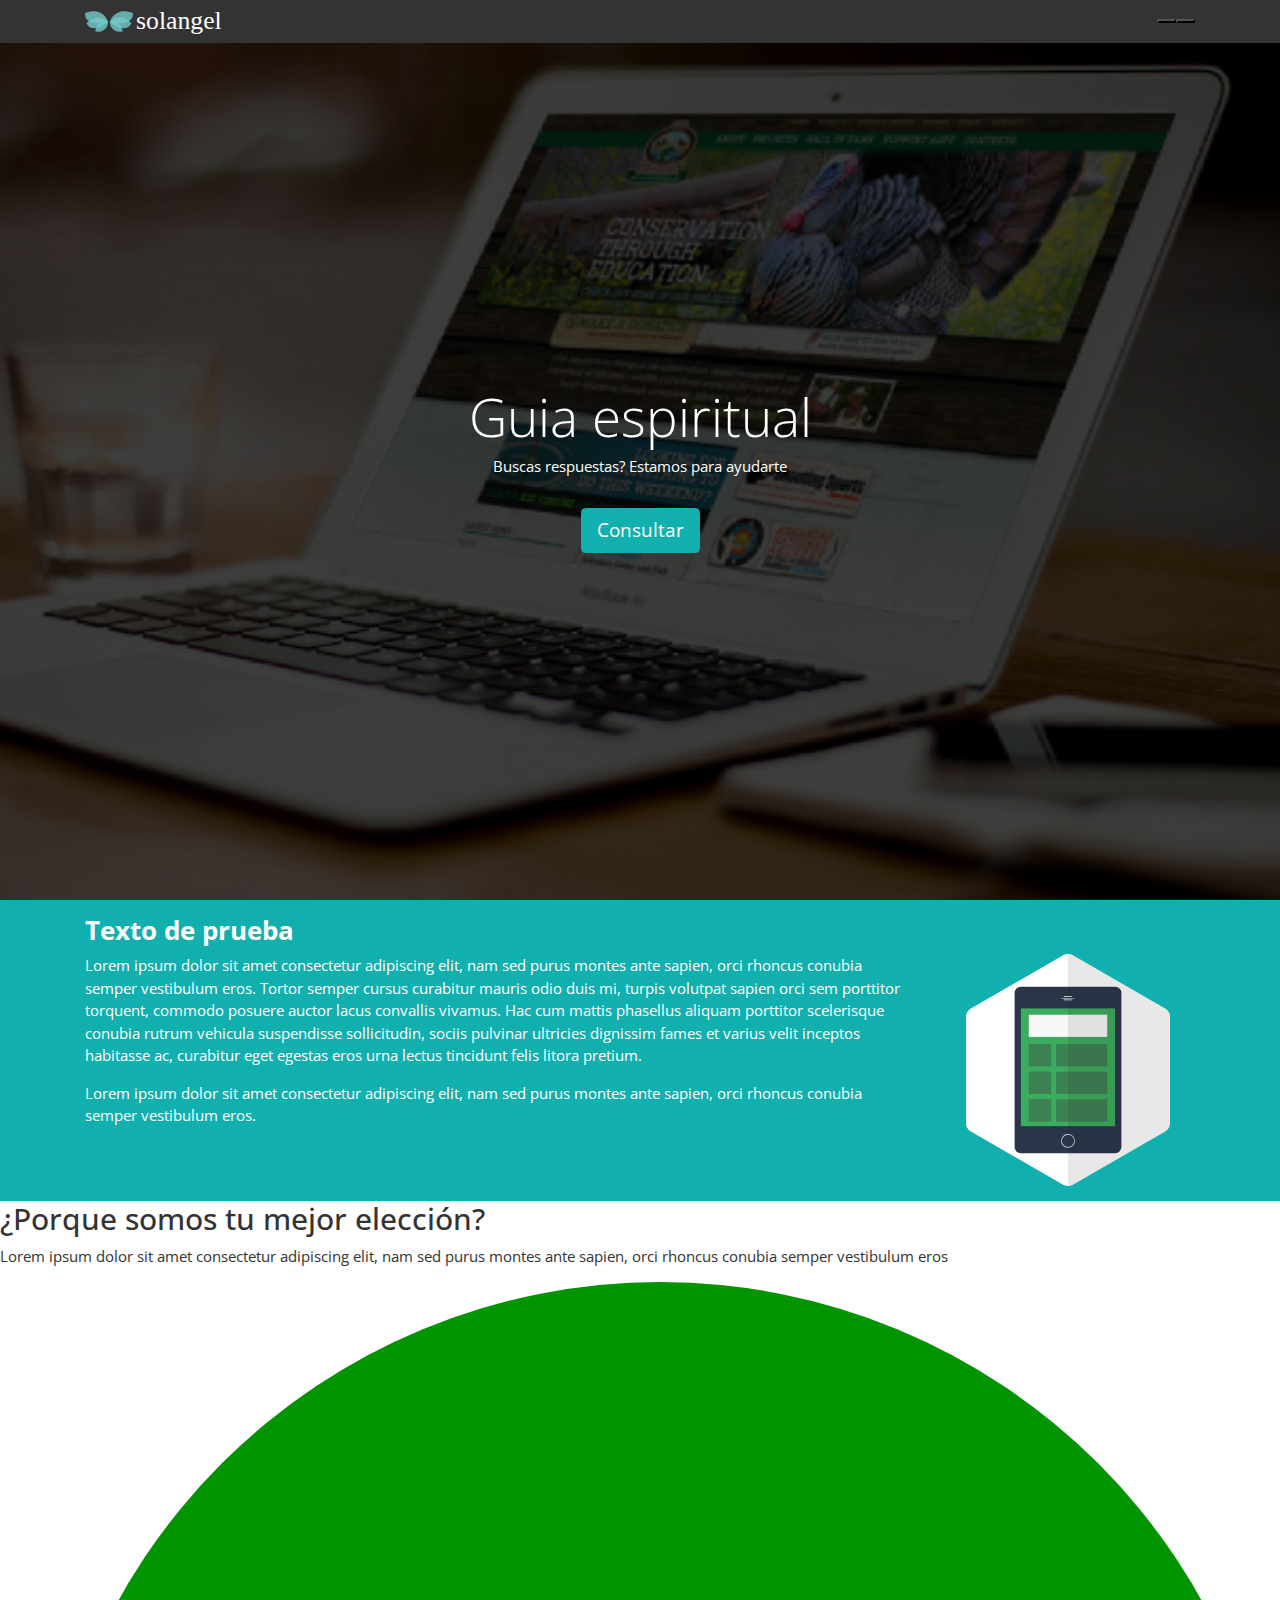
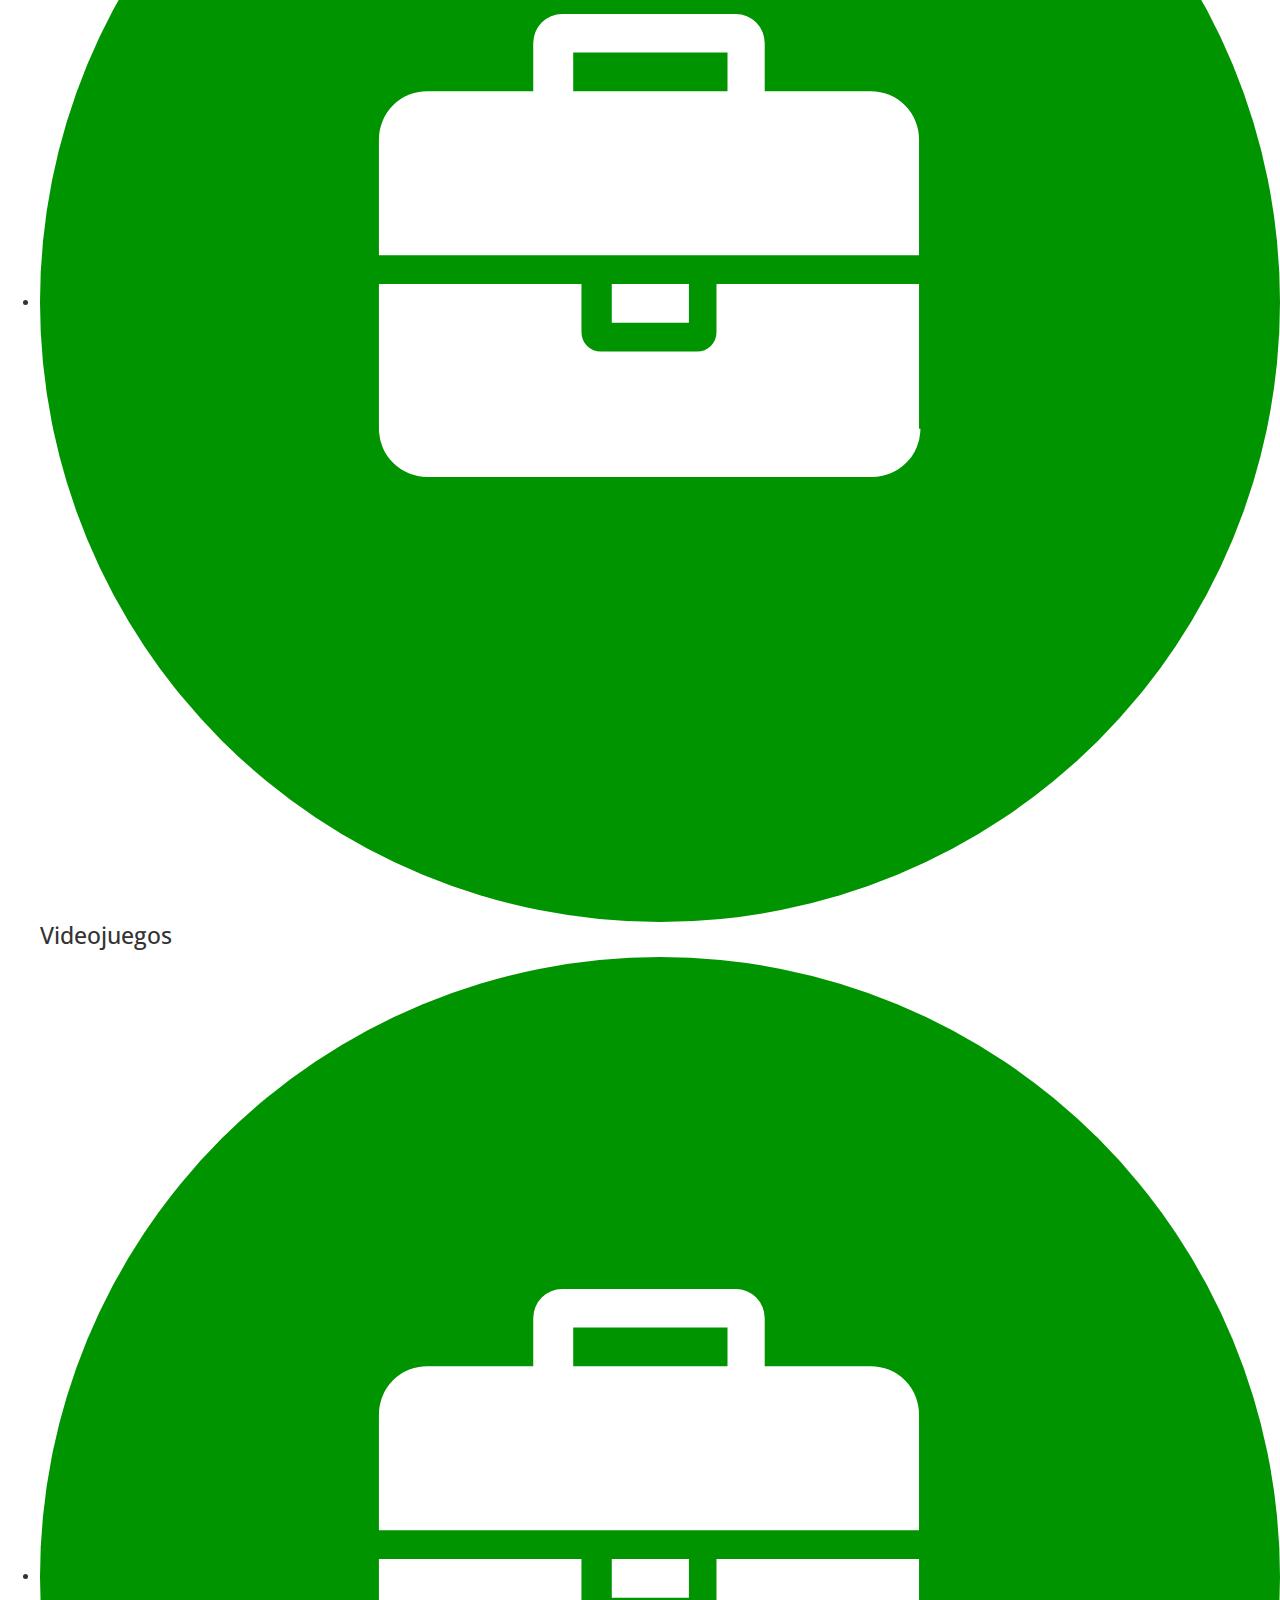
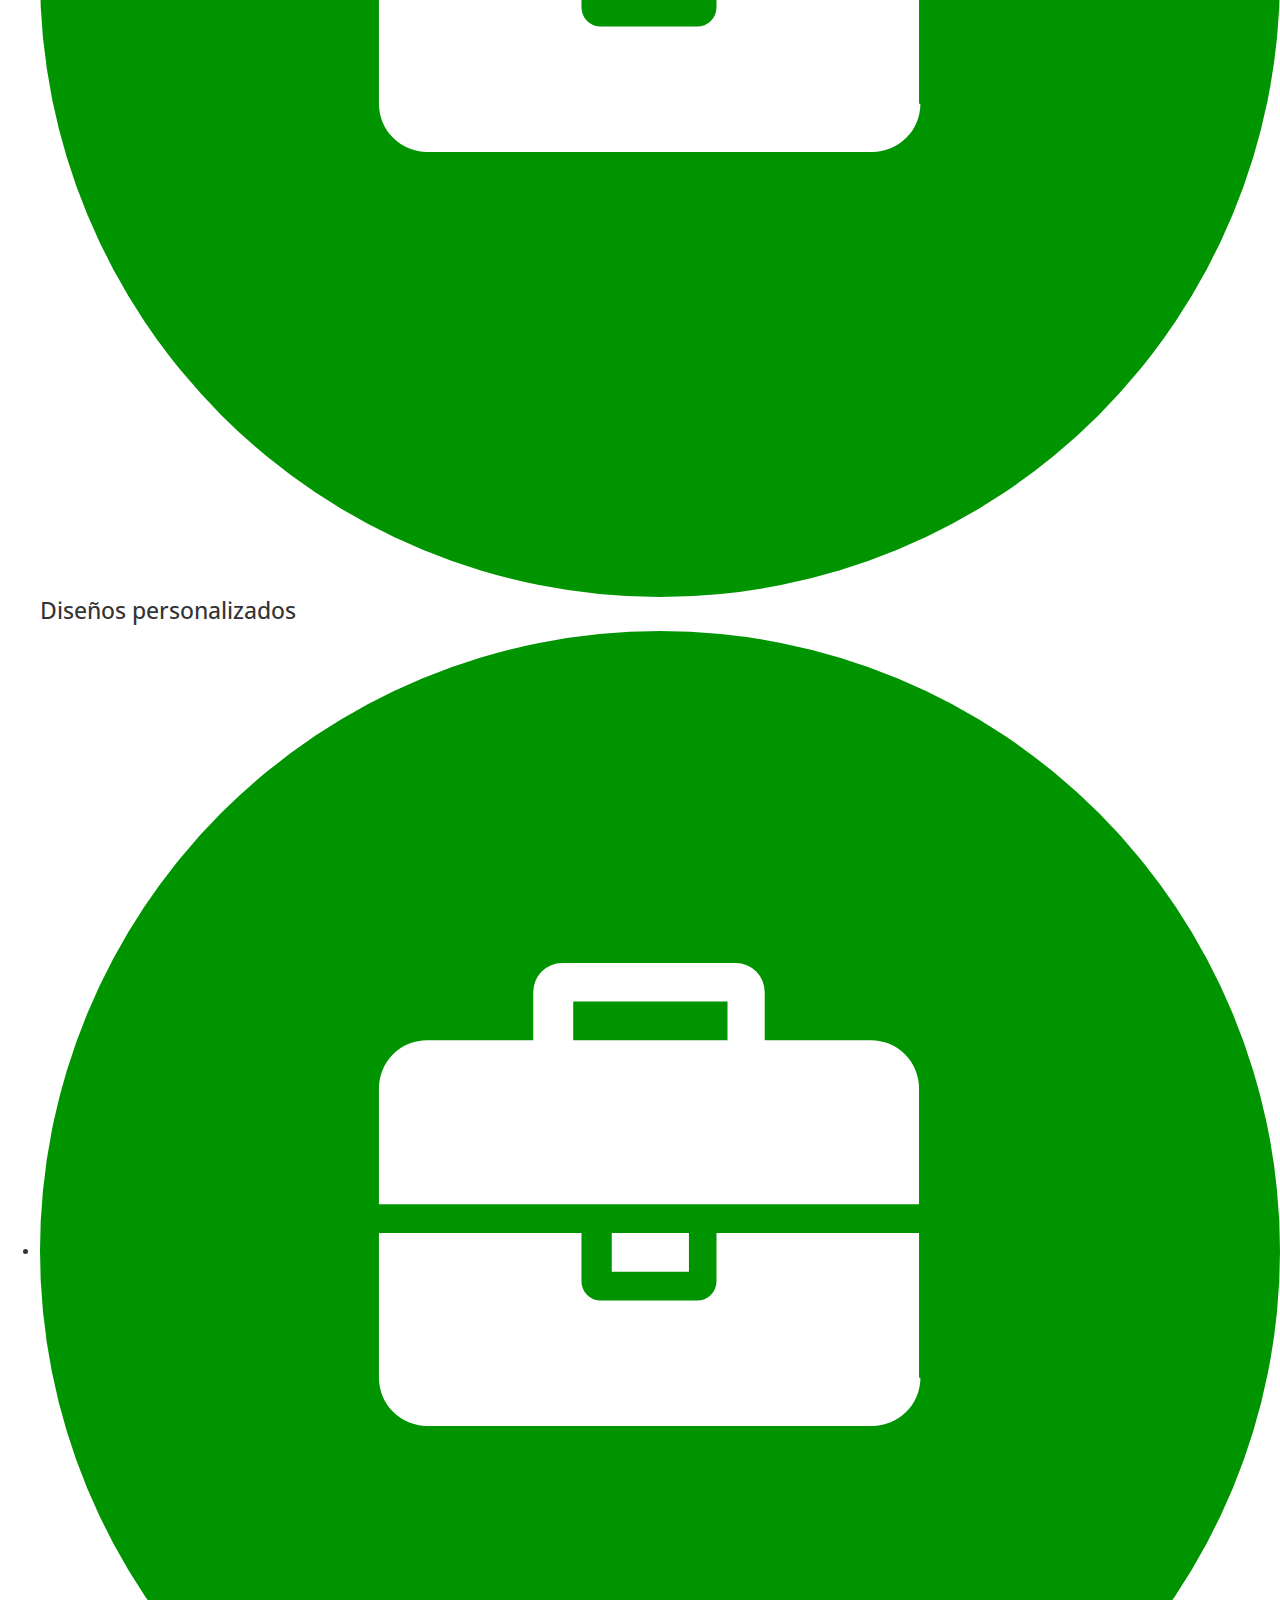
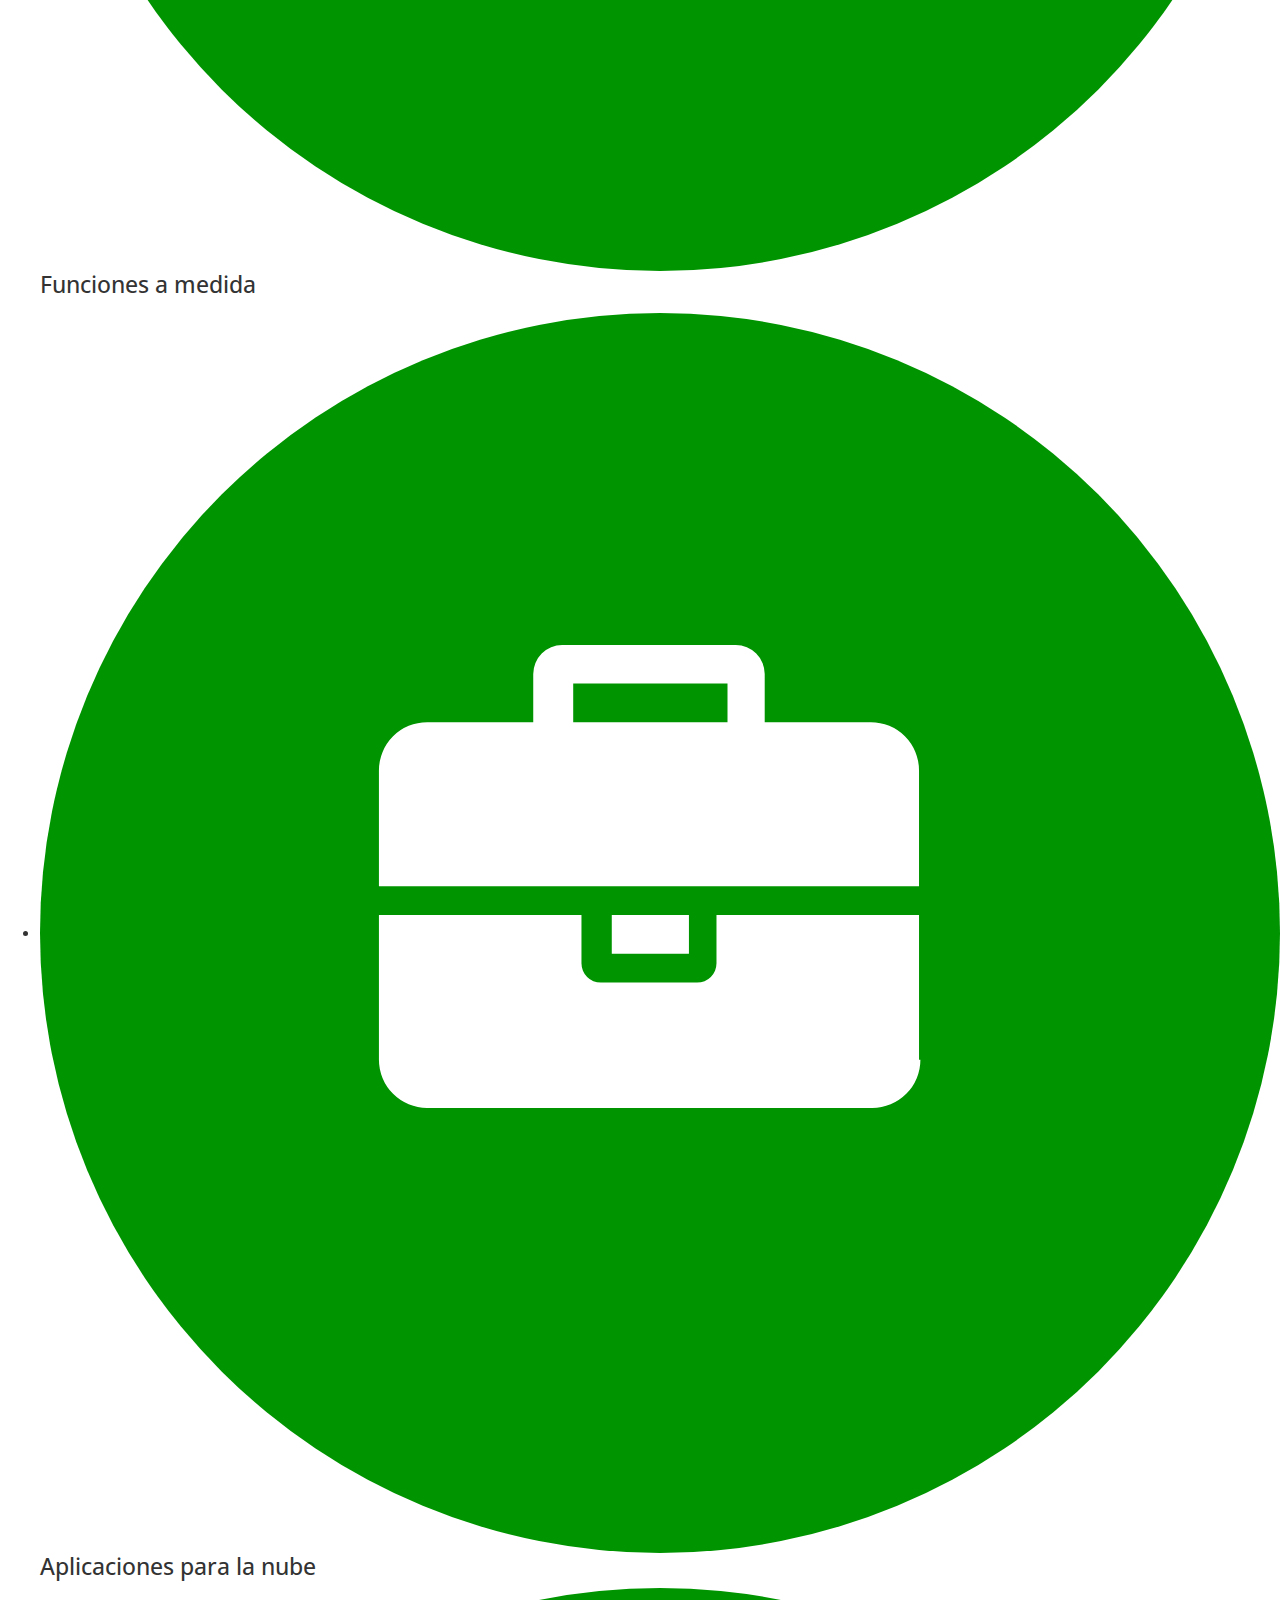
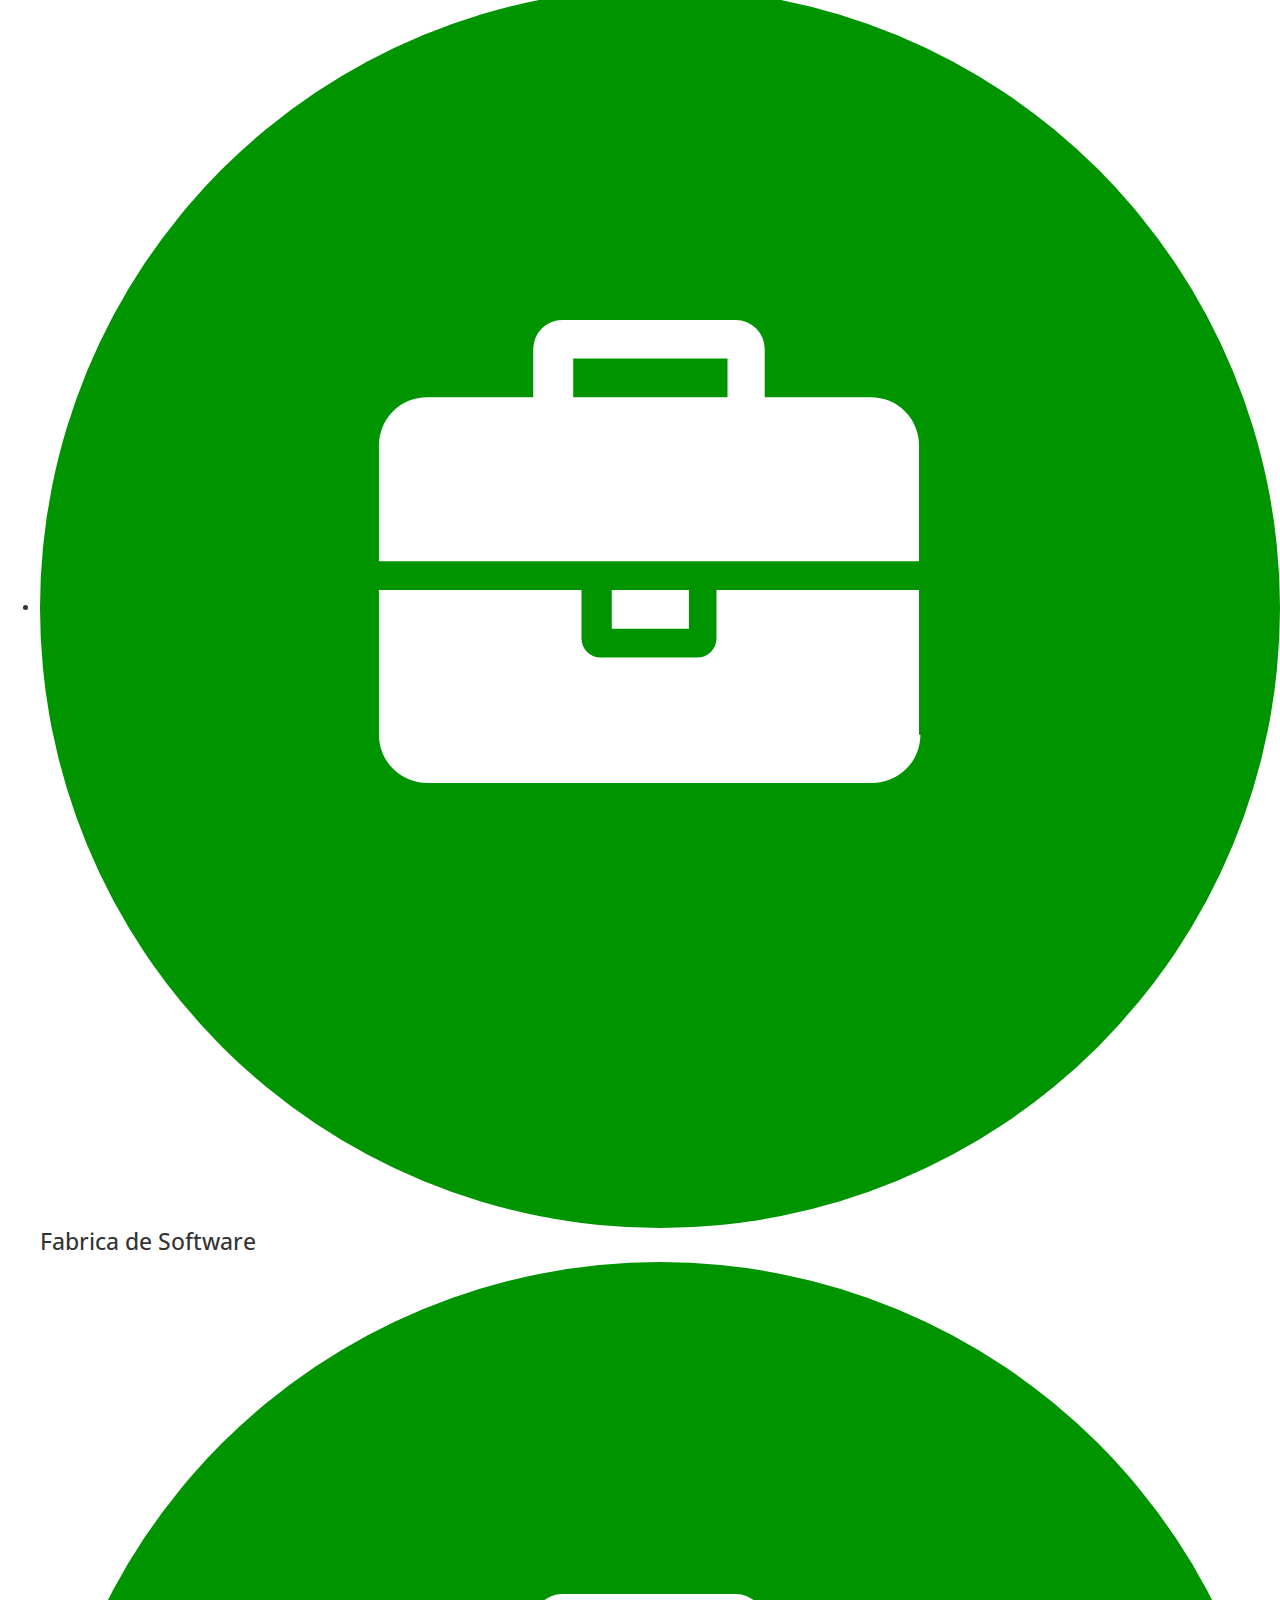
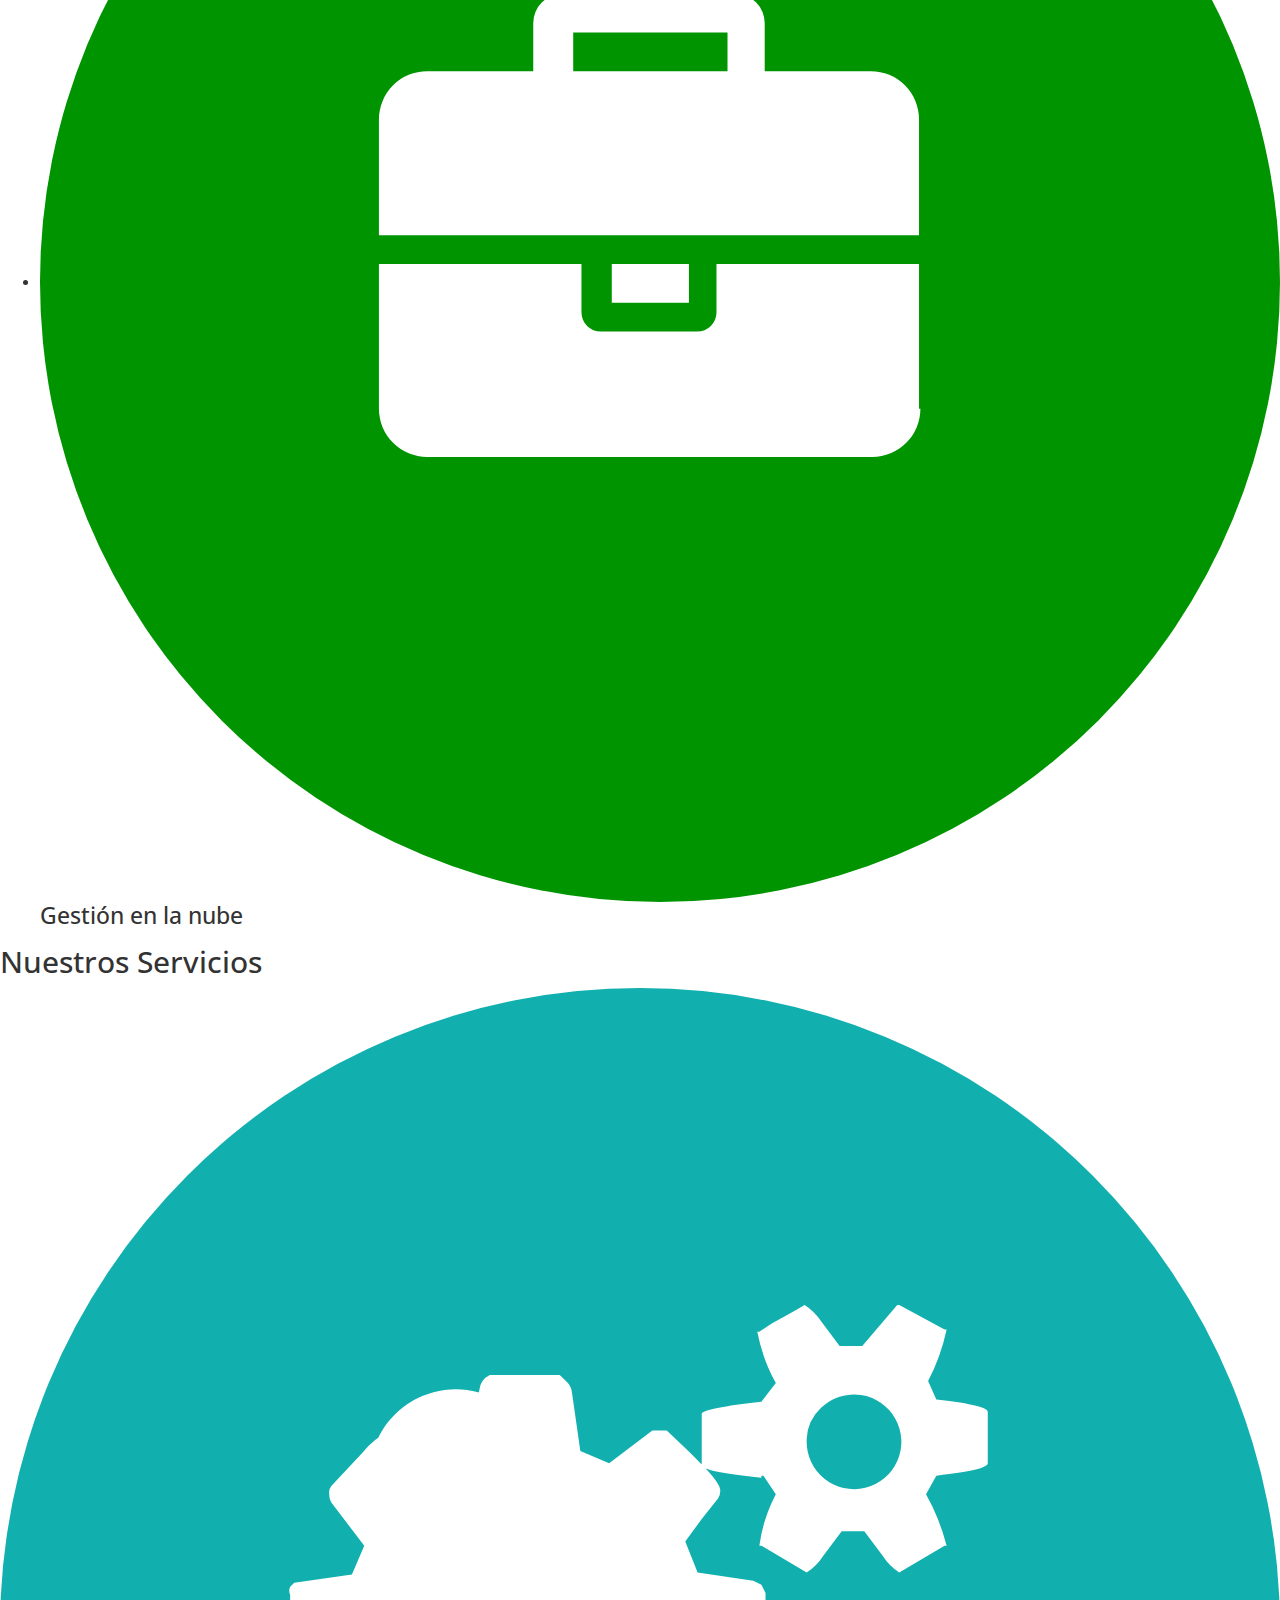
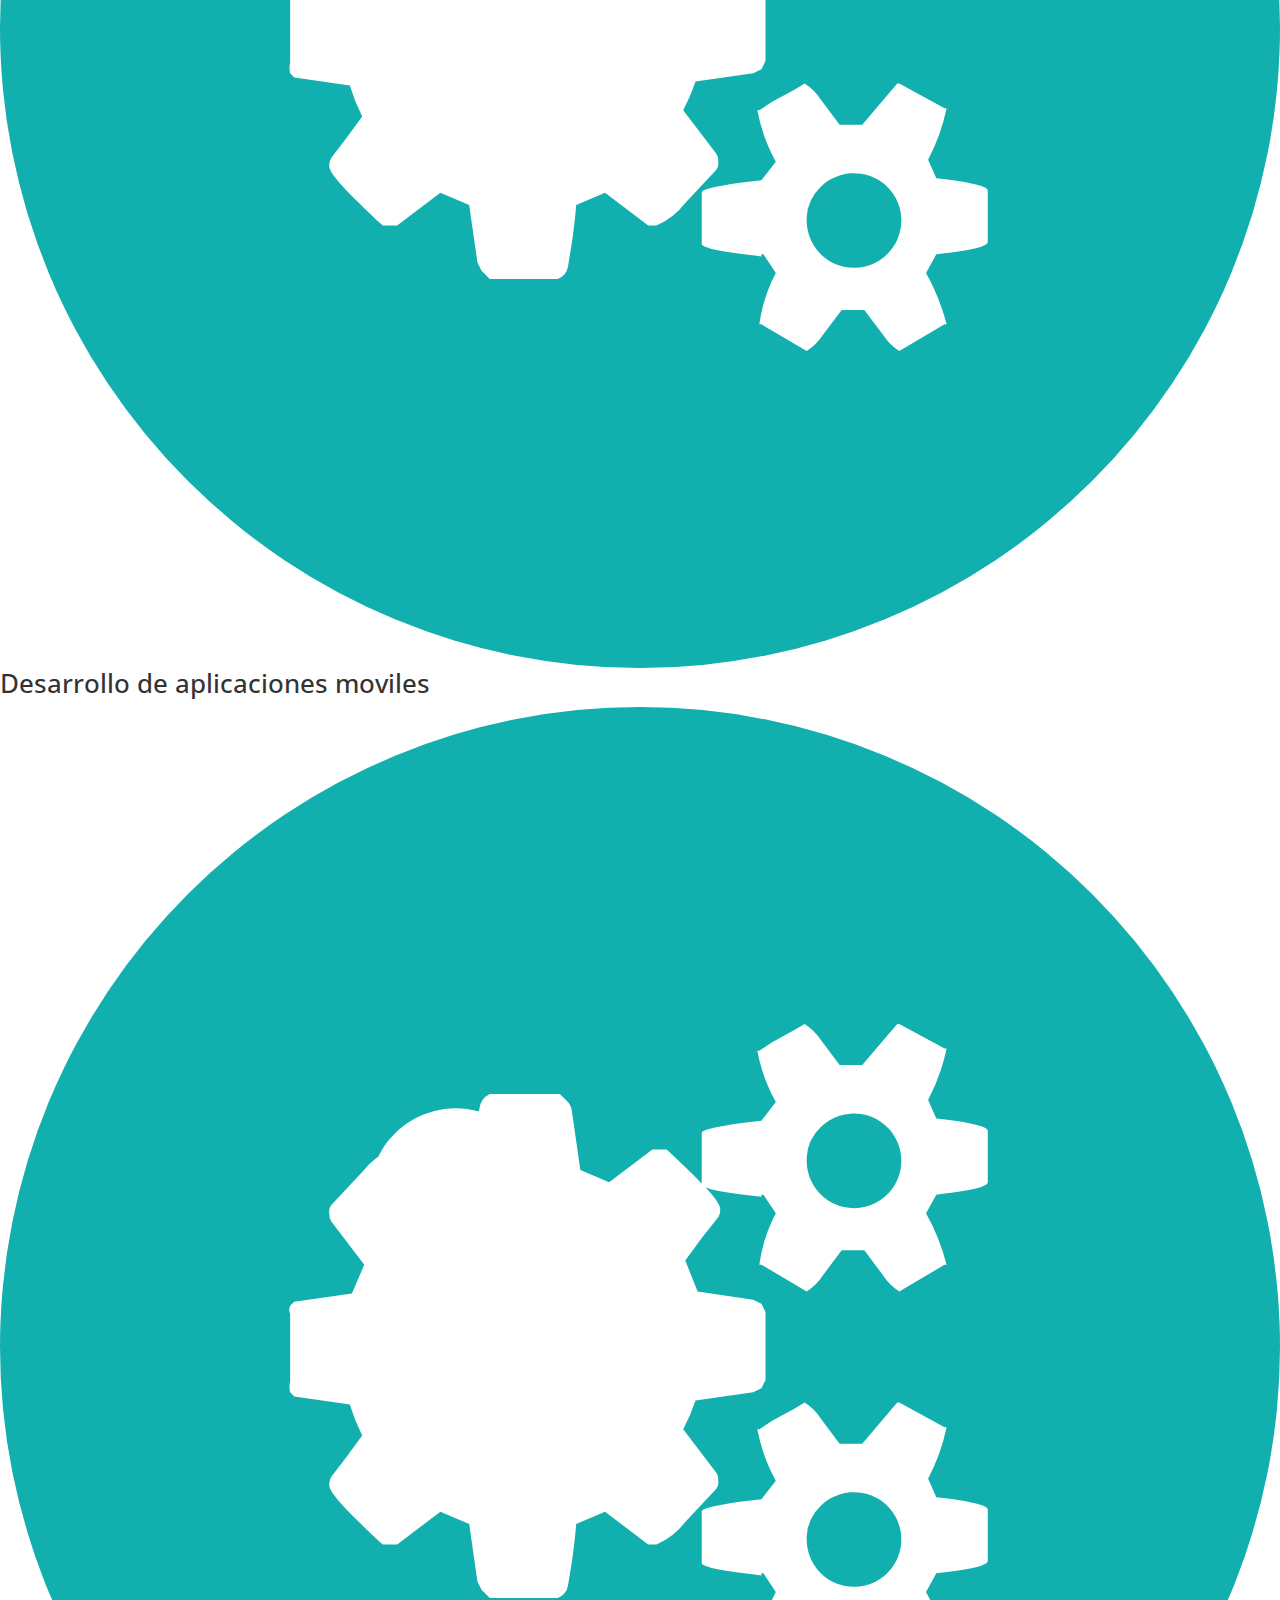
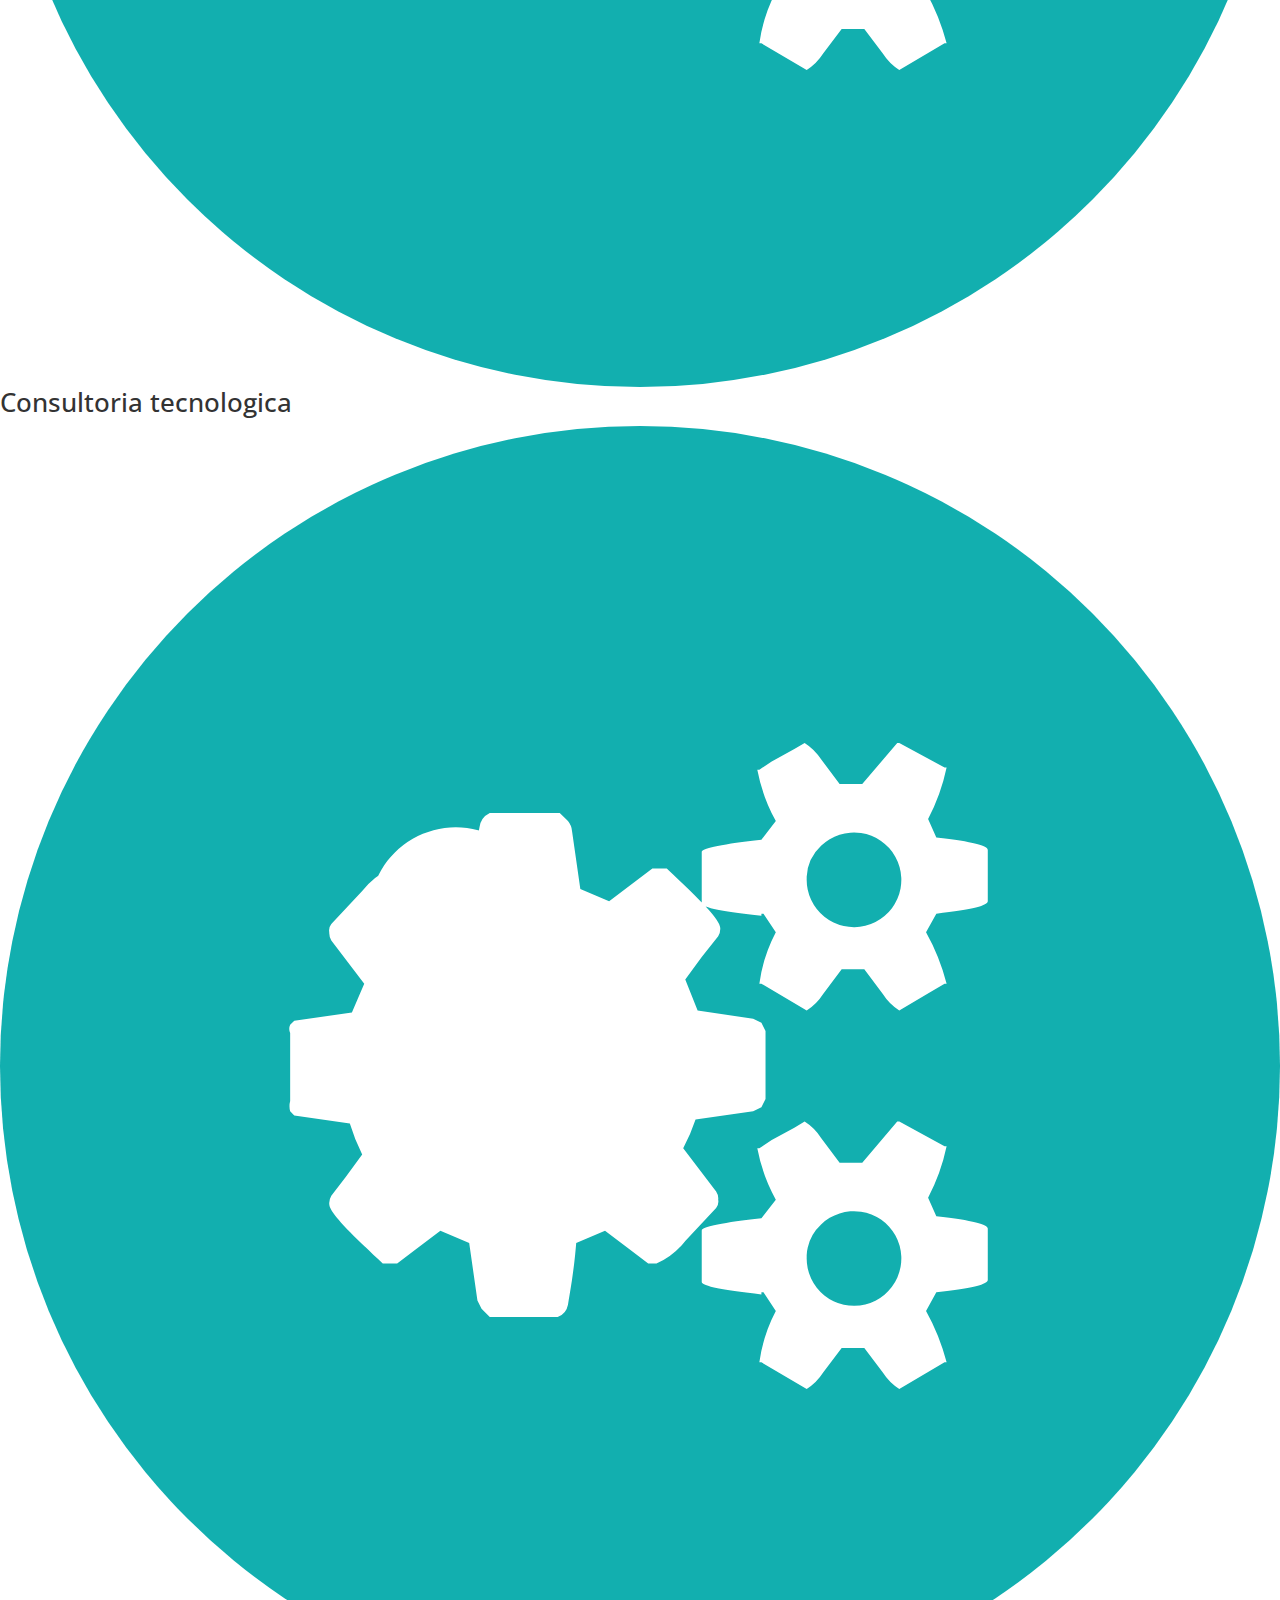
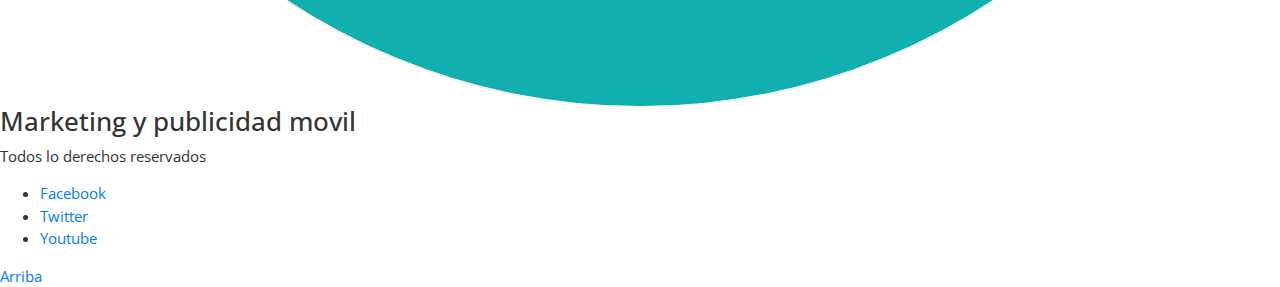
<file: index.html>
<!doctype html>
<html lang="es">

<head>
    <title>Solangel | Guia espiritual</title>
    <meta charset="utf-8">
    <meta name="viewport" content="width=device-width, initial-scale=1, shrink-to-fit=no">

    <link href="https://fonts.googleapis.com/css?family=Open+Sans:400,700" rel="stylesheet">
    <link rel="stylesheet" href="https://use.fontawesome.com/releases/v5.0.13/css/all.css" integrity="sha384-DNOHZ68U8hZfKXOrtjWvjxusGo9WQnrNx2sqG0tfsghAvtVlRW3tvkXWZh58N9jp"
        crossorigin="anonymous">

    <link rel="stylesheet" href="css/boostrap.css">
    <link rel="stylesheet" href="css/styles.css">
</head>

<body>
    <section class="home">
        <header class="header fixed-top" role="banner">
            <div class="container">
                <a href="index.html">
                    <img src="images/logo.svg" alt="Solangel" class="logo">
                </a>
                <button type="button" class="find-button" data-toggle="collapse" data-target="#find-block" aria-expanded="false" aria-controls="collapseExample">
                    <i class="fas fa-search">
                    </i>
                </button>
                <button type="button" class="menu-button" data-toggle="collapse" data-target="#menu" aria-expanded="false" aria-controls="collapseExample">
                    <i class="fas fa-bars"></i>
                </button>
                <form action="#" id="find-block" class="collapse">
                    <div class="find-block-container">
                        <input type="text" placeholder="Buscar...">
                        <input type="submit" value="Buscar">
                    </div>
                </form>

                <nav id="menu" class="collapse">
                    <ul>
                        <li class="active">
                            <a href="index.html">Inicio</a>
                        </li>
                        <li>
                            <a href="nosotros.html">Nosotros</a>
                        </li>
                        <li>
                            <a href="servicios.html">Servicios</a>
                        </li>
                        <li>
                            <a href="contacto.html">Contacto</a>
                        </li>
                    </ul>
                </nav>
            </div>
        </header>

        <div class="header-text text-center">
            <div class="container">
                <h1 class="display-4">Guia espiritual</h1>
                <p>Buscas respuestas? Estamos para ayudarte</p>
                <a href="" class="btn btn-primary btn-lg">Consultar</a>
            </div>
        </div>

        <div class="arrow-down text-center">
            <a href="#agencia">
                <i class="fas fa-angle-down"></i>
            </a>
        </div>
    </section>

    <section class="agencia py-3" id="agencia">
        <div class="container">
            <h2 class="h3 text-center text-md-left font-weight-bold">Texto de prueba</h2>
            <div class="row">
                <div class="col-12 col-md-8 col-xl-9">
                    <p>Lorem ipsum dolor sit amet consectetur adipiscing elit, nam sed purus montes ante sapien, orci rhoncus
                        conubia semper vestibulum eros. Tortor semper cursus curabitur mauris odio duis mi, turpis volutpat
                        sapien orci sem porttitor torquent, commodo posuere auctor lacus convallis vivamus. Hac cum mattis
                        phasellus aliquam porttitor scelerisque conubia rutrum vehicula suspendisse sollicitudin, sociis
                        pulvinar ultricies dignissim fames et varius velit inceptos habitasse ac, curabitur eget egestas
                        eros urna lectus tincidunt felis litora pretium.
                    </p>
                    <p>Lorem ipsum dolor sit amet consectetur adipiscing elit, nam sed purus montes ante sapien, orci rhoncus
                        conubia semper vestibulum eros.
                    </p>
                </div>
                <div class="col-12 col-md-4 col-xl-3">
                    <img src="images/agencia.svg" alt="">
                </div>
            </div>
        </div>
    </section>

    <section class="mejor-eleccion">
        <h2>¿Porque somos
            <span>tu mejor elección?</span>
        </h2>
        <p>Lorem ipsum dolor sit amet consectetur adipiscing elit, nam sed purus montes ante sapien, orci rhoncus conubia semper
            vestibulum eros</p>
        <ul>
            <li>
                <img src="images/icono.svg" alt="">
                <h4>Videojuegos</h4>
            </li>
            <li>
                <img src="images/icono.svg" alt="">
                <h4>Diseños personalizados</h4>
            </li>
            <li>
                <img src="images/icono.svg" alt="">
                <h4>Funciones a medida</h4>
            </li>
        </ul>
        <ul>
            <li>
                <img src="images/icono.svg" alt="">
                <h4>Aplicaciones para la nube</h4>
            </li>
            <li>
                <img src="images/icono.svg" alt="">
                <h4>Fabrica de Software</h4>
            </li>
            <li>
                <img src="images/icono.svg" alt="">
                <h4>Gestión en la nube</h4>
            </li>
        </ul>
    </section>

    <main class="servicios">
        <h2>Nuestros Servicios</h2>
        <article>
            <img src="images/servicio-1.svg" alt="">
            <h3>Desarrollo de aplicaciones moviles</h3>
        </article>
        <article>
            <img src="images/servicio-1.svg" alt="">
            <h3>Consultoria tecnologica</h3>
        </article>
        <article>
            <img src="images/servicio-1.svg" alt="">
            <h3>Marketing y publicidad movil</h3>
        </article>
    </main>

    <!--section class="ultimos-proyectos">
        <h2>Ultimos proyectos</h2>
        <a href="#">
            <h4>Apps Lima Travels</h4>
            <img src="images/proyecto1.jpg" alt="">
        </a>
    </section-->

    <footer class="pie-pagina" role="contentinfo">
        <p>Todos lo derechos reservados</p>
        <ul>
            <li>
                <a href="#">Facebook</a>
            </li>
            <li>
                <a href="#">Twitter</a>
            </li>
            <li>
                <a href="#">Youtube</a>
            </li>
        </ul>
    </footer>

    <a href="#">Arriba</a>
    <script src="https://code.jquery.com/jquery-3.3.1.slim.min.js" integrity="sha384-q8i/X+965DzO0rT7abK41JStQIAqVgRVzpbzo5smXKp4YfRvH+8abtTE1Pi6jizo"
        crossorigin="anonymous"></script>
    <script src="js/bootstrap.min.js"></script>
</body>

</html>
</file>
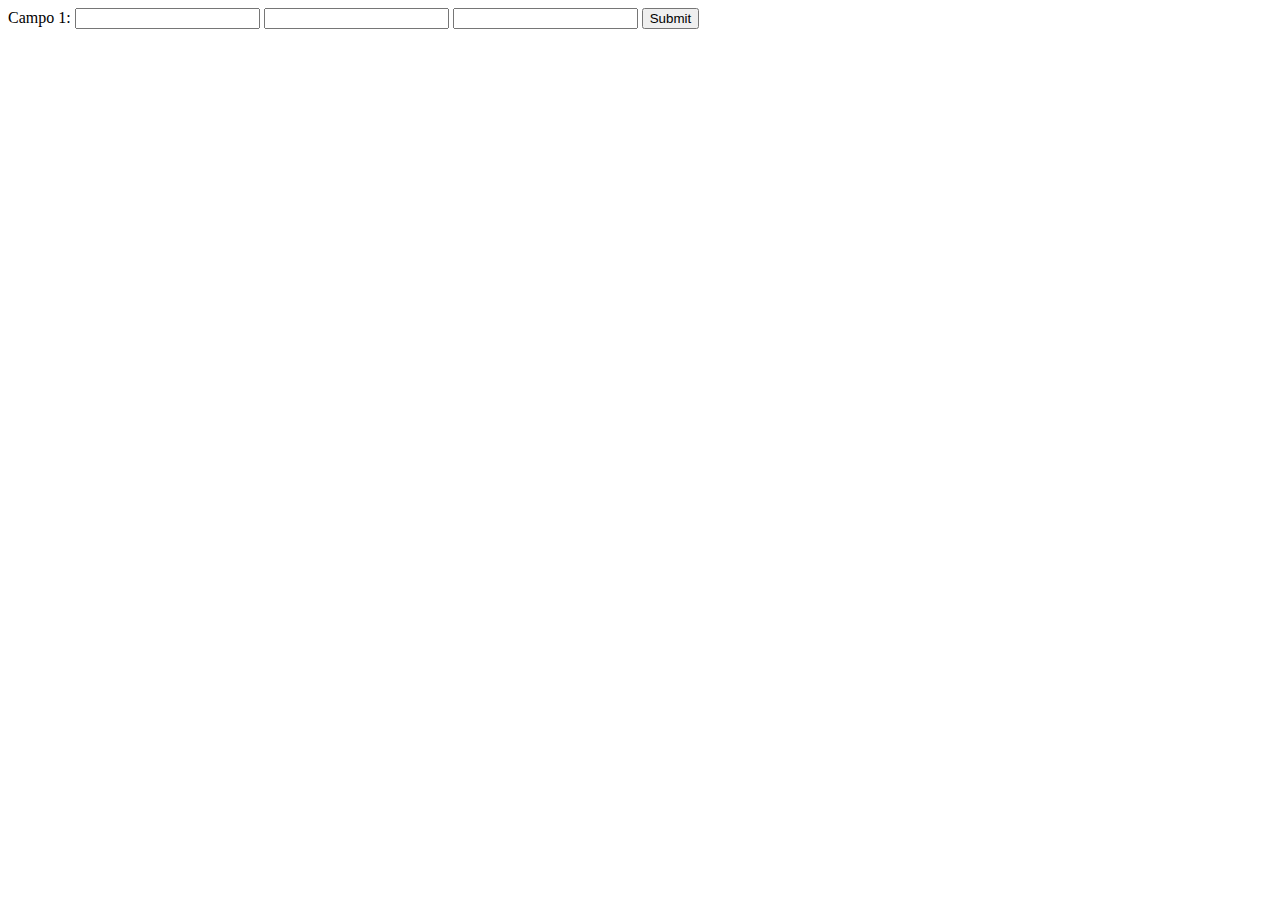
<file: flexbox.html>
<!doctype html>
<html lang="es">

<head>
    <title>BairesDev | Test</title>
    <!-- Required meta tags -->
    <meta charset="utf-8">
    <meta name="viewport" content="width=device-width, initial-scale=1, shrink-to-fit=no">
    <title>Test BairesDev</title>
</head>

<body>
    <form name="myForm" onsubmit="return validateForm()" method="post">
        Campo 1:
        <input type="text" name="f1">
        <input type="text" name="f2">
        <input type="text" name="f3">
        <input type="submit" value="Submit">
    </form>

    <script>
        function validateForm() {
            var x = document.forms["myForm"]["fname"].value;
            if (x == "") {
                alert("Name must be filled out");
                return false;
            }
        }
    </script>
</body>

</html>
</file>
<file: css/styles.css>
html {
  font-size: 15px; }

body {
  font-family: 'Open Sans', sans-serif;
  color: #333; }

.home {
  background: url("../images/fondo-encabezado.jpg") no-repeat center top;
  color: #fff;
  background-size: cover;
  height: 100vh;
  display: -webkit-box;
  display: -ms-flexbox;
  display: flex;
  -webkit-box-orient: vertical;
  -webkit-box-direction: normal;
      -ms-flex-direction: column;
          flex-direction: column; }

.header {
  background: #333;
  color: #fff;
  padding: .5rem 0; }

.header .container {
  display: -webkit-box;
  display: -ms-flexbox;
  display: flex;
  -webkit-box-align: center;
      -ms-flex-align: center;
          align-items: center;
  -ms-flex-wrap: wrap;
      flex-wrap: wrap; }

.header .container .logo {
  width: 150px;
  height: auto; }

/**/
.find-button,
.menu-button {
  color: white;
  font-size: 2rem;
  padding: 0 .5rem; }

.find-button {
  margin-left: auto; }

/**/
#find-block {
  -webkit-box-flex: 1;
      -ms-flex: 1 1 100%;
          flex: 1 1 100%; }

.find-block-container {
  display: -webkit-box;
  display: -ms-flexbox;
  display: flex;
  height: 3rem;
  margin: 1rem 0; }

.find-block-container input[type="text"] {
  -webkit-box-flex: 1;
      -ms-flex: 1 1 100%;
          flex: 1 1 100%;
  border: 0;
  border-radius: 5px 0 0 5px;
  padding: 1rem; }

.find-block-container input[type="submit"] {
  -webkit-box-flex: 1;
      -ms-flex: 1 1 auto;
          flex: 1 1 auto;
  border: 0;
  border-radius: 0 5px 5px 0;
  background: #12afaf;
  color: #fff;
  padding: 0 1rem; }

#menu {
  -webkit-box-flex: 1;
      -ms-flex: 1 1 100%;
          flex: 1 1 100%; }

#menu ul {
  padding: 0;
  list-style: none;
  margin-top: 1rem; }

#menu ul a {
  display: block;
  padding: .8rem 0;
  text-align: center;
  color: #fff;
  text-transform: uppercase;
  text-decoration: none;
  border-top: 1px solid #495057; }

#menu ul a:hover {
  color: #12afaf; }

.header-text {
  -webkit-box-flex: 1;
      -ms-flex: 1 1 auto;
          flex: 1 1 auto;
  display: -webkit-box;
  display: -ms-flexbox;
  display: flex;
  -webkit-box-align: center;
      -ms-flex-align: center;
          align-items: center; }

.header-text .display-4 {
  margin-top: 4rem; }

.btn-primary {
  background-color: #12afaf;
  border-color: #12afaf;
  margin-top: 1rem;
  -webkit-transition: all .5s ease;
  transition: all .5s ease; }

.btn-primary:hover,
.btn-primary:focus,
.btn-primary:not(:disabled):not(.disabled):active {
  background-color: #009500;
  border-color: #009500; }

.arrow-down a {
  display: inline-block;
  color: #fff;
  font-size: 4rem;
  -webkit-animation: arrow-float 2s ease-in-out infinite;
          animation: arrow-float 2s ease-in-out infinite; }

@-webkit-keyframes arrow-float {
  from {
    -webkit-transform: translateY(0);
            transform: translateY(0); }
  50% {
    -webkit-transform: translateY(6px);
            transform: translateY(6px); }
  to {
    -webkit-transform: translateY(0);
            transform: translateY(0); } }

@keyframes arrow-float {
  from {
    -webkit-transform: translateY(0);
            transform: translateY(0); }
  50% {
    -webkit-transform: translateY(6px);
            transform: translateY(6px); }
  to {
    -webkit-transform: translateY(0);
            transform: translateY(0); } }
/**/
.agencia {
  background: #12afaf;
  color: #fff; }

.agencia img {
  width: 80%;
  margin: 0 auto;
  display: block; }

/*# sourceMappingURL=styles.css.map */
</file>
